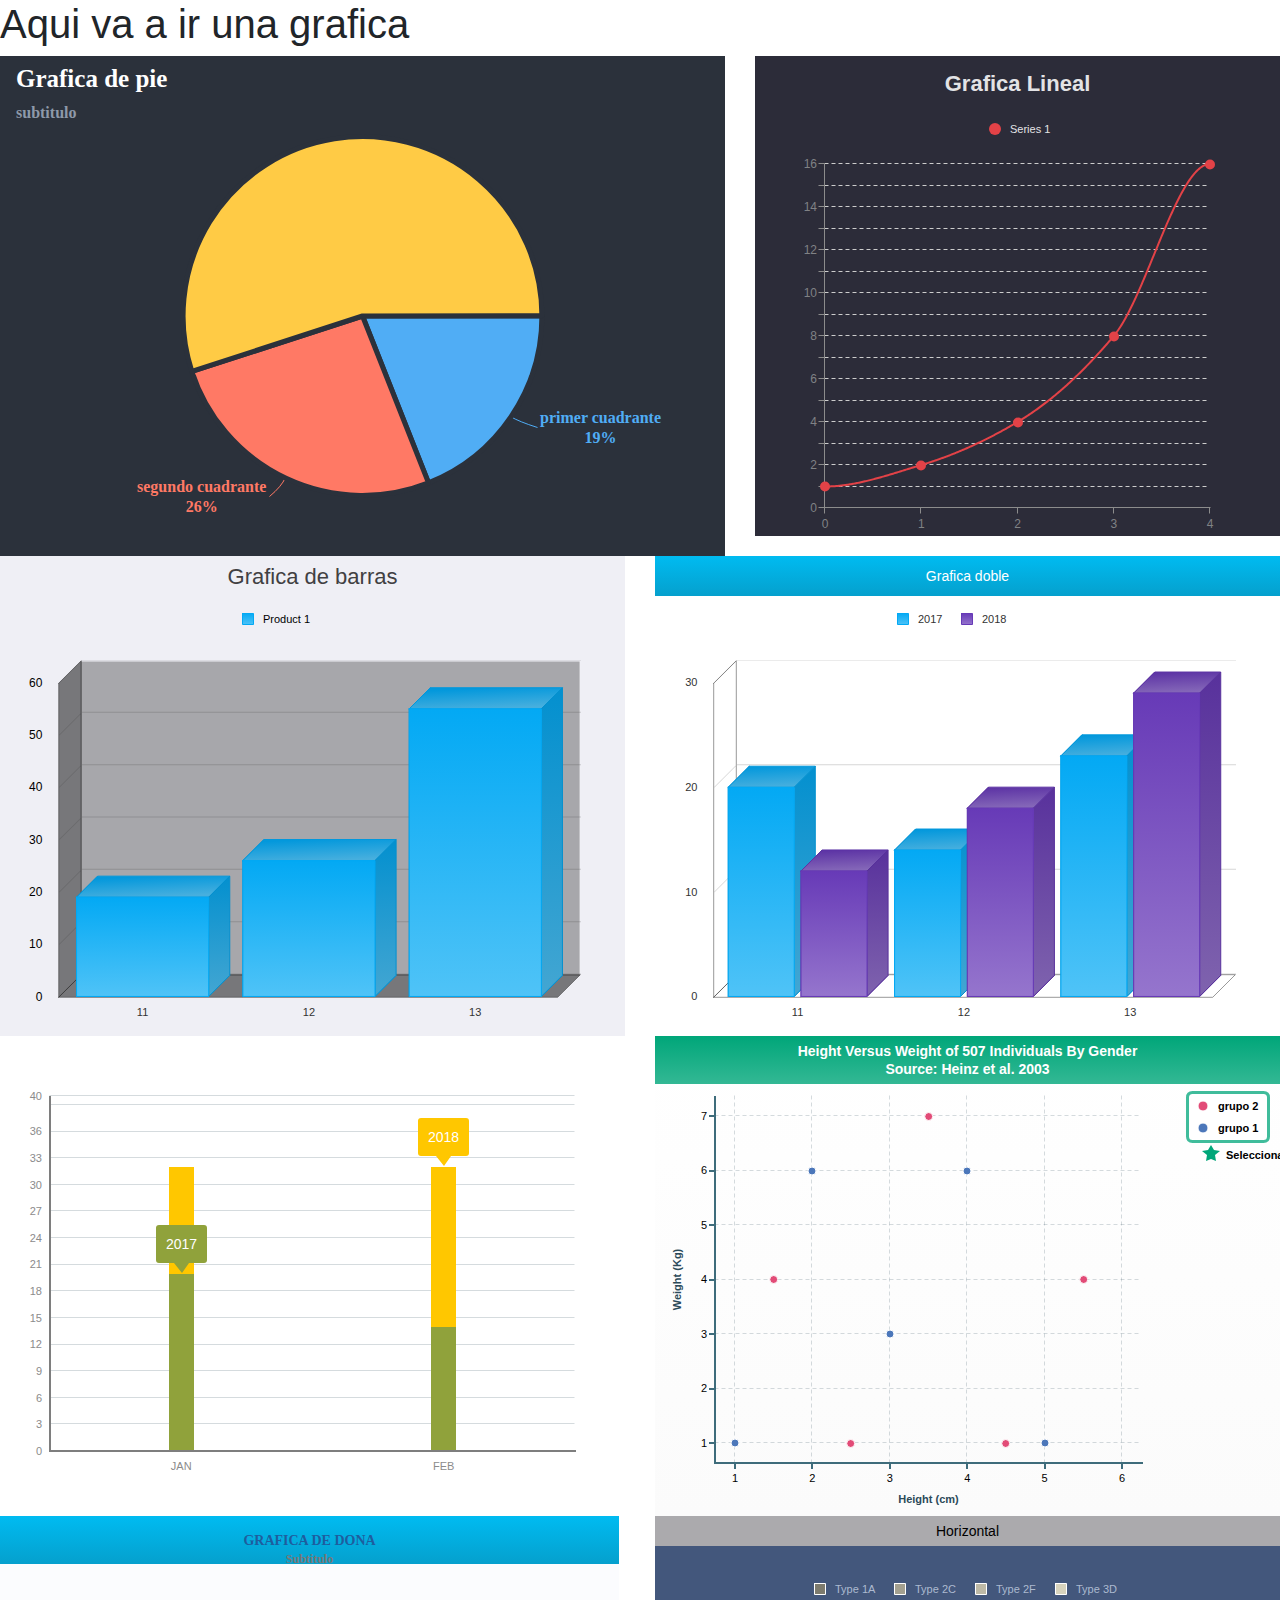
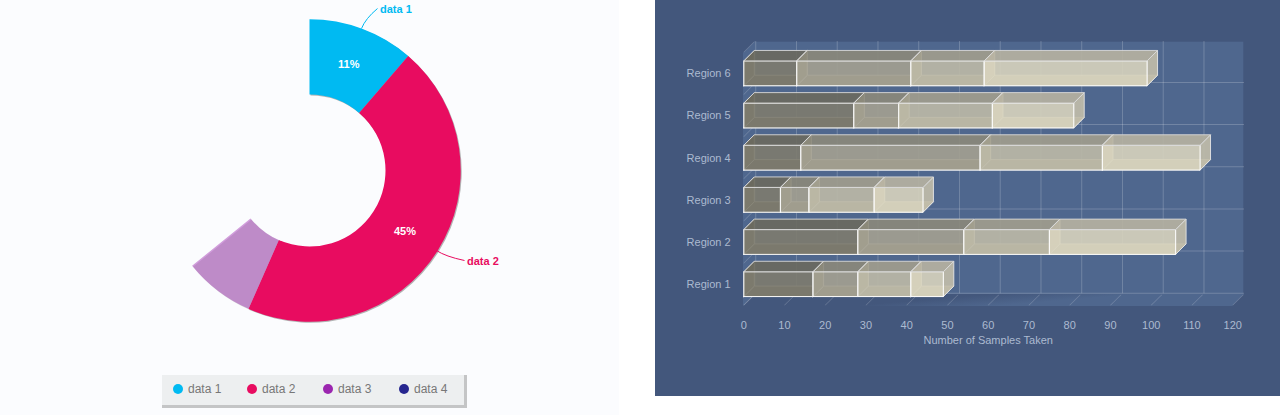
<file: zingChart/index.html>
<!DOCTYPE html>
<html>
<head>
    <meta charset="utf-8" />
    <meta http-equiv="X-UA-Compatible" content="IE=edge">
    <title>ejemplo ploty</title>
    <meta name="viewport" content="width=device-width, initial-scale=1">
    <link rel="stylesheet" href="css/bootstrap.min.css">
    <link rel="stylesheet" href="css/c3.min.css">
    <link rel="stylesheet" type="text/css" media="screen" href="css/main.css" />
    
</head>
<body>
    <h1>Aqui va a ir una grafica</h1>
    <div class="row">
            <div class="col">
                <div id="pie">

                </div>
            </div>
            <div class="col">
                <div id="linea_simple">

                </div>
            </div>
    </div>
    <div class="row">
        <div class="col">
            <div id="bar">

            </div>
        </div>
        <div class="col">
            <div id="bar_doble">

            </div>
        </div>
    </div>
    <div class="row">
        <div class="col">
            <div id="bar_stack">

            </div>
        </div>
        <div class="col">
            <div id="puntos">

            </div>
        </div>
    </div>
    <div class="row">
        <div class="col">
            <div id="dona">

            </div>
        </div>
        <div class="col">
            <div id="horizontal">

            </div>
        </div>
    </div>

</body>
<script src="js/jquery-3.3.1.min.js"></script>
<script src="js/bootstrap.bundle.min.js"></script>
<script src="js/zingchart.min.js"></script>
<script src="js/app.js"></script>
</html>
</file>
<file: zingChart/css/main.css>
canvas {
		    width: 100%;
		    height: 100%;
		}
</file>
<file: zingChart/css/c3.min.css>
.c3 svg{font:10px sans-serif;-webkit-tap-highlight-color:transparent}.c3 line,.c3 path{fill:none;stroke:#000}.c3 text{-webkit-user-select:none;-moz-user-select:none;user-select:none}.c3-bars path,.c3-event-rect,.c3-legend-item-tile,.c3-xgrid-focus,.c3-ygrid{shape-rendering:crispEdges}.c3-chart-arc path{stroke:#fff}.c3-chart-arc rect{stroke:#fff;stroke-width:1}.c3-chart-arc text{fill:#fff;font-size:13px}.c3-grid line{stroke:#aaa}.c3-grid text{fill:#aaa}.c3-xgrid,.c3-ygrid{stroke-dasharray:3 3}.c3-text.c3-empty{fill:grey;font-size:2em}.c3-line{stroke-width:1px}.c3-circle._expanded_{stroke-width:1px;stroke:#fff}.c3-selected-circle{fill:#fff;stroke-width:2px}.c3-bar{stroke-width:0}.c3-bar._expanded_{fill-opacity:1;fill-opacity:.75}.c3-target.c3-focused{opacity:1}.c3-target.c3-focused path.c3-line,.c3-target.c3-focused path.c3-step{stroke-width:2px}.c3-target.c3-defocused{opacity:.3!important}.c3-region{fill:#4682b4;fill-opacity:.1}.c3-brush .extent{fill-opacity:.1}.c3-legend-item{font-size:12px}.c3-legend-item-hidden{opacity:.15}.c3-legend-background{opacity:.75;fill:#fff;stroke:#d3d3d3;stroke-width:1}.c3-title{font:14px sans-serif}.c3-tooltip-container{z-index:10}.c3-tooltip{border-collapse:collapse;border-spacing:0;background-color:#fff;empty-cells:show;-webkit-box-shadow:7px 7px 12px -9px #777;-moz-box-shadow:7px 7px 12px -9px #777;box-shadow:7px 7px 12px -9px #777;opacity:.9}.c3-tooltip tr{border:1px solid #ccc}.c3-tooltip th{background-color:#aaa;font-size:14px;padding:2px 5px;text-align:left;color:#fff}.c3-tooltip td{font-size:13px;padding:3px 6px;background-color:#fff;border-left:1px dotted #999}.c3-tooltip td>span{display:inline-block;width:10px;height:10px;margin-right:6px}.c3-tooltip td.value{text-align:right}.c3-area{stroke-width:0;opacity:.2}.c3-chart-arcs-title{dominant-baseline:middle;font-size:1.3em}.c3-chart-arcs .c3-chart-arcs-background{fill:#e0e0e0;stroke:#fff}.c3-chart-arcs .c3-chart-arcs-gauge-unit{fill:#000;font-size:16px}.c3-chart-arcs .c3-chart-arcs-gauge-max{fill:#777}.c3-chart-arcs .c3-chart-arcs-gauge-min{fill:#777}.c3-chart-arc .c3-gauge-value{fill:#000}.c3-chart-arc.c3-target g path{opacity:1}.c3-chart-arc.c3-target.c3-focused g path{opacity:1}.c3-drag-zoom.enabled{pointer-events:all!important;visibility:visible}.c3-drag-zoom.disabled{pointer-events:none!important;visibility:hidden}.c3-drag-zoom .extent{fill-opacity:.1}
</file>
